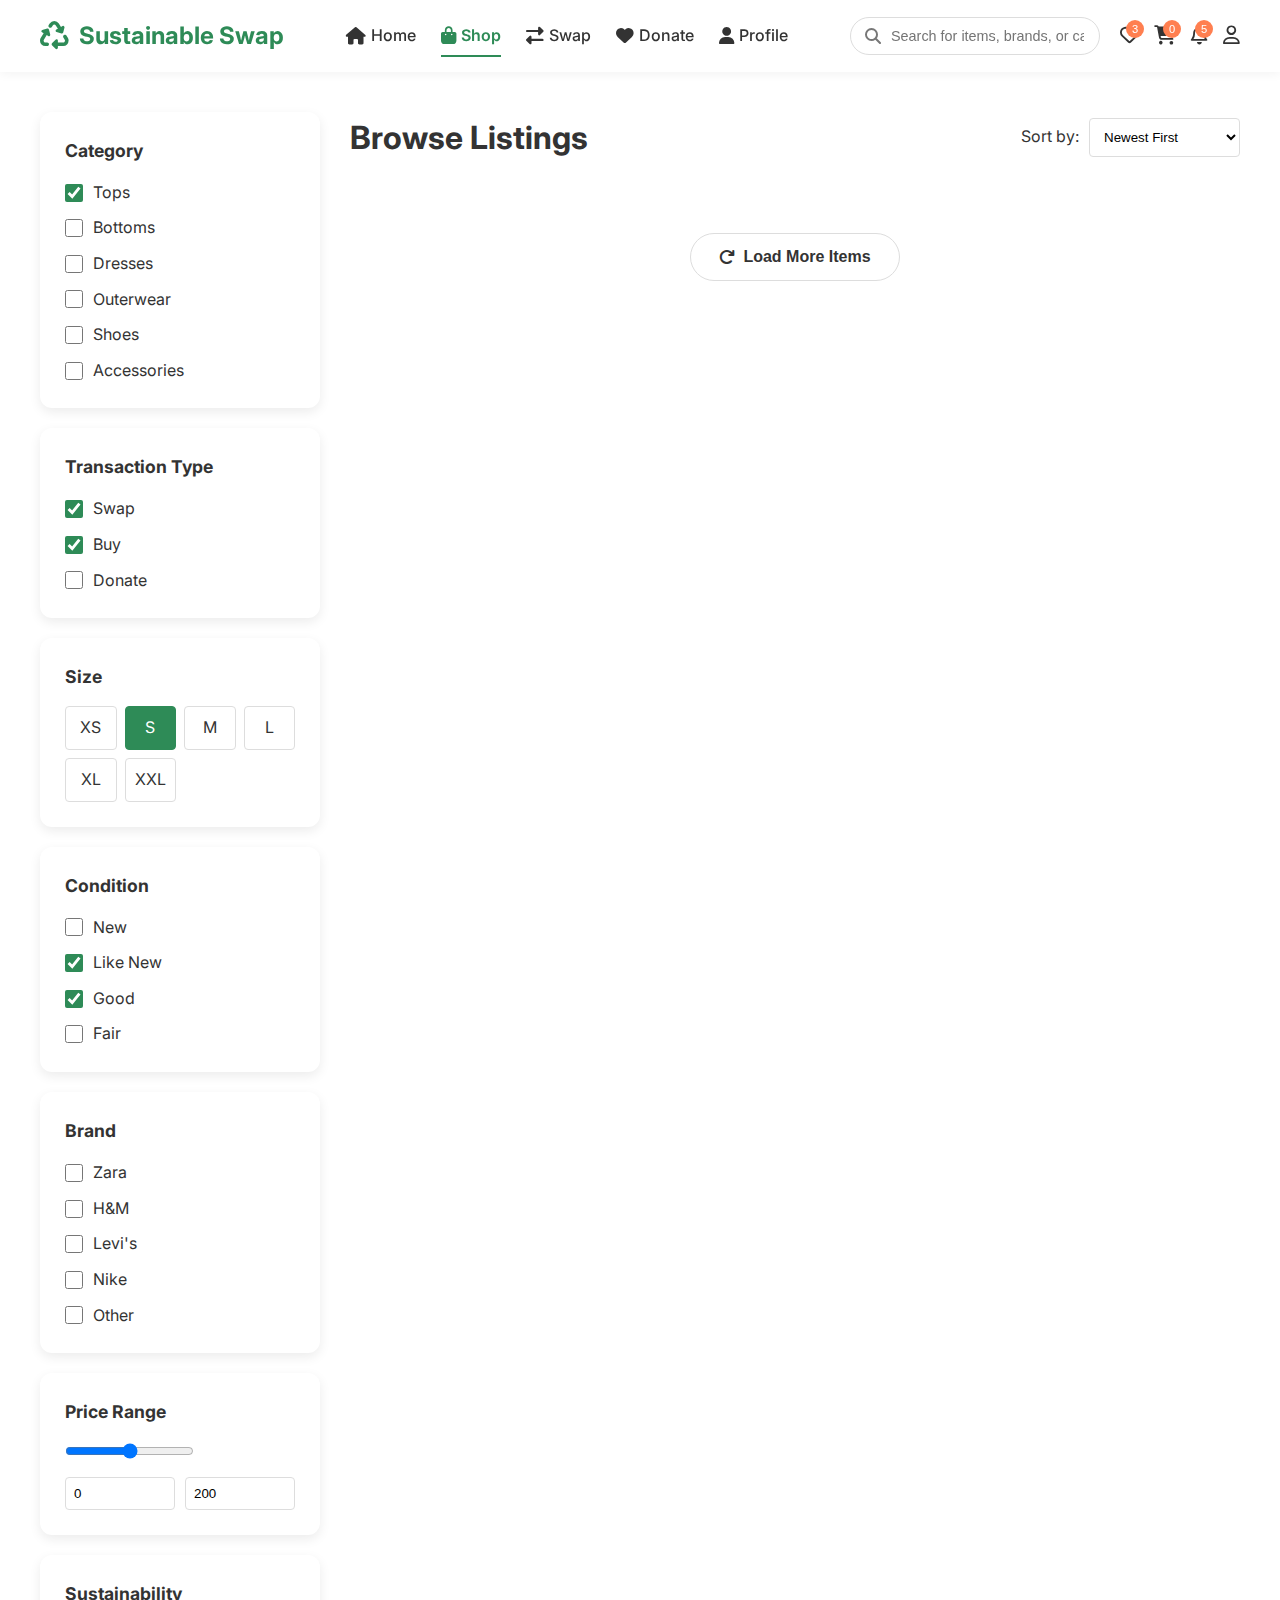
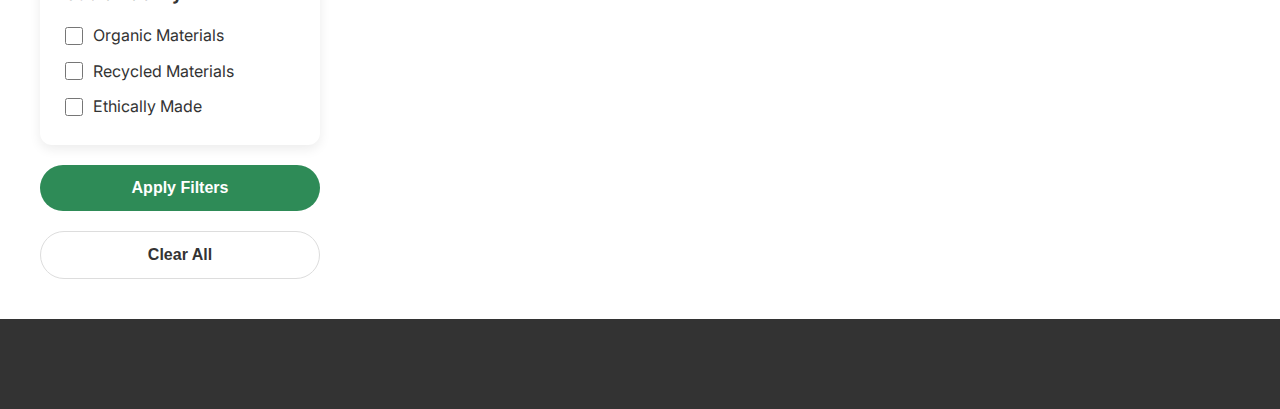
<file: browse.html>
<!DOCTYPE html>
<html lang="en">
<head>
    <meta charset="UTF-8">
    <meta name="viewport" content="width=device-width, initial-scale=1.0">
    <title>Browse Listings | Sustainable Swap</title>
    <link rel="stylesheet" href="https://cdnjs.cloudflare.com/ajax/libs/font-awesome/6.4.0/css/all.min.css">
    <link href="https://fonts.googleapis.com/css2?family=Inter:wght@300;400;500;600;700&display=swap" rel="stylesheet">
    <link rel="stylesheet" href="style.css">
</head>
<body>
    <!-- Same Header as index.html -->
    <header>
        <div class="container header-container">
            <a href="index.html" class="logo">
                <i class="fas fa-recycle logo-icon"></i>
                Sustainable Swap
            </a>
            
            <nav class="nav-links">
                <a href="index.html"><i class="fas fa-home nav-icon"></i> Home</a>
                <a href="browse.html" class="active"><i class="fas fa-shopping-bag nav-icon"></i> Shop</a>
                <a href="browse.html?type=swap"><i class="fas fa-exchange-alt nav-icon"></i> Swap</a>
                <a href="donate.html"><i class="fas fa-heart nav-icon"></i> Donate</a>
                <a href="dashboard.html"><i class="fas fa-user nav-icon"></i> Profile</a>
            </nav>
            
            <div class="header-actions">
                <div class="search-bar">
                    <i class="fas fa-search search-icon"></i>
                    <input type="text" placeholder="Search for items, brands, or categories..." id="searchInput">
                </div>
                
                <div class="user-actions">
                    <button class="action-btn" id="wishlistBtn">
                        <i class="far fa-heart"></i>
                        <span class="notification-badge">3</span>
                    </button>
                    <button class="action-btn" id="cartBtn">
                        <i class="fas fa-shopping-cart"></i>
                        <span class="notification-badge">2</span>
                    </button>
                    <button class="action-btn" id="notificationsBtn">
                        <i class="far fa-bell"></i>
                        <span class="notification-badge">5</span>
                    </button>
                    <button class="action-btn" id="userMenuBtn">
                        <i class="far fa-user"></i>
                    </button>
                </div>
                
                <button class="mobile-menu-btn" id="mobileMenuBtn">
                    <i class="fas fa-bars"></i>
                </button>
            </div>
        </div>
    </header>

    <!-- Mobile Navigation (same as index.html) -->
    <div class="mobile-nav" id="mobileNav">
        <!-- Same mobile nav as index.html -->
    </div>

    <!-- Login Modal (same as index.html) -->
    <div class="modal" id="loginModal">
        <!-- Same login modal as index.html -->
    </div>

    <!-- Browse Content -->
    <div class="container page-with-sidebar">
        <!-- Filters Sidebar -->
        <aside class="sidebar">
            <div class="filter-section">
                <h3>Category</h3>
                <div class="filter-options">
                    <div class="filter-option">
                        <input type="checkbox" id="category-tops" checked>
                        <label for="category-tops">Tops</label>
                    </div>
                    <div class="filter-option">
                        <input type="checkbox" id="category-bottoms">
                        <label for="category-bottoms">Bottoms</label>
                    </div>
                    <div class="filter-option">
                        <input type="checkbox" id="category-dresses">
                        <label for="category-dresses">Dresses</label>
                    </div>
                    <div class="filter-option">
                        <input type="checkbox" id="category-outerwear">
                        <label for="category-outerwear">Outerwear</label>
                    </div>
                    <div class="filter-option">
                        <input type="checkbox" id="category-shoes">
                        <label for="category-shoes">Shoes</label>
                    </div>
                    <div class="filter-option">
                        <input type="checkbox" id="category-accessories">
                        <label for="category-accessories">Accessories</label>
                    </div>
                </div>
            </div>

            <div class="filter-section">
                <h3>Transaction Type</h3>
                <div class="filter-options">
                    <div class="filter-option">
                        <input type="checkbox" id="type-swap" checked>
                        <label for="type-swap">Swap</label>
                    </div>
                    <div class="filter-option">
                        <input type="checkbox" id="type-buy" checked>
                        <label for="type-buy">Buy</label>
                    </div>
                    <div class="filter-option">
                        <input type="checkbox" id="type-donate">
                        <label for="type-donate">Donate</label>
                    </div>
                </div>
            </div>

            <div class="filter-section">
                <h3>Size</h3>
                <div class="size-grid">
                    <div class="size-option">XS</div>
                    <div class="size-option selected">S</div>
                    <div class="size-option">M</div>
                    <div class="size-option">L</div>
                    <div class="size-option">XL</div>
                    <div class="size-option">XXL</div>
                </div>
            </div>

            <div class="filter-section">
                <h3>Condition</h3>
                <div class="filter-options">
                    <div class="filter-option">
                        <input type="checkbox" id="condition-new">
                        <label for="condition-new">New</label>
                    </div>
                    <div class="filter-option">
                        <input type="checkbox" id="condition-like-new" checked>
                        <label for="condition-like-new">Like New</label>
                    </div>
                    <div class="filter-option">
                        <input type="checkbox" id="condition-good" checked>
                        <label for="condition-good">Good</label>
                    </div>
                    <div class="filter-option">
                        <input type="checkbox" id="condition-fair">
                        <label for="condition-fair">Fair</label>
                    </div>
                </div>
            </div>

            <div class="filter-section">
                <h3>Brand</h3>
                <div class="filter-options">
                    <div class="filter-option">
                        <input type="checkbox" id="brand-zara">
                        <label for="brand-zara">Zara</label>
                    </div>
                    <div class="filter-option">
                        <input type="checkbox" id="brand-hm">
                        <label for="brand-hm">H&M</label>
                    </div>
                    <div class="filter-option">
                        <input type="checkbox" id="brand-levis">
                        <label for="brand-levis">Levi's</label>
                    </div>
                    <div class="filter-option">
                        <input type="checkbox" id="brand-nike">
                        <label for="brand-nike">Nike</label>
                    </div>
                    <div class="filter-option">
                        <input type="checkbox" id="brand-other">
                        <label for="brand-other">Other</label>
                    </div>
                </div>
            </div>

            <div class="filter-section">
                <h3>Price Range</h3>
                <div class="price-range">
                    <input type="range" min="0" max="200" value="100" class="price-slider">
                    <div class="price-inputs">
                        <input type="number" min="0" max="200" value="0" placeholder="Min">
                        <input type="number" min="0" max="200" value="200" placeholder="Max">
                    </div>
                </div>
            </div>

            <div class="filter-section">
                <h3>Sustainability</h3>
                <div class="filter-options">
                    <div class="filter-option">
                        <input type="checkbox" id="sustainable-organic">
                        <label for="sustainable-organic">Organic Materials</label>
                    </div>
                    <div class="filter-option">
                        <input type="checkbox" id="sustainable-recycled">
                        <label for="sustainable-recycled">Recycled Materials</label>
                    </div>
                    <div class="filter-option">
                        <input type="checkbox" id="sustainable-ethical">
                        <label for="sustainable-ethical">Ethically Made</label>
                    </div>
                </div>
            </div>

            <button class="btn btn-primary btn-full" id="applyFilters">Apply Filters</button>
            <button class="btn btn-outline btn-full mt-2" id="clearFilters">Clear All</button>
        </aside>

        <!-- Main Content -->
        <main class="main-content">
            <div class="browse-header">
                <h1>Browse Listings</h1>
                <div class="sort-options">
                    <span>Sort by:</span>
                    <select class="sort-select" id="sortSelect">
                        <option value="newest">Newest First</option>
                        <option value="price-low">Price: Low to High</option>
                        <option value="price-high">Price: High to Low</option>
                        <option value="popular">Most Popular</option>
                        <option value="condition">Best Condition</option>
                    </select>
                </div>
            </div>

            <div class="product-grid" id="browseProducts">
                <!-- Products loaded by JavaScript -->
            </div>

            <div class="text-center mt-4">
                <button class="btn btn-outline" id="loadMore">
                    <i class="fas fa-redo"></i> Load More Items
                </button>
            </div>
        </main>
    </div>

    <!-- Footer (same as index.html) -->
    <footer>
        <!-- Same footer as index.html -->
    </footer>

    <script src="script.js"></script>
</body>
</html>
</file>
<file: style.css>
/* ===== ROOT VARIABLES ===== */
:root {
    --primary-green: #2E8B57;
    --light-green: #E8F5E9;
    --neutral-beige: #F5F5DC;
    --white: #FFFFFF;
    --dark-gray: #333333;
    --light-gray: #777777;
    --accent-coral: #FF7F50;
    --donation-red: #FF6B6B;
    --ngo-purple: #9B59B6;
    --impact-gold: #FFD700;
    --shadow: 0 4px 12px rgba(0, 0, 0, 0.08);
    --shadow-lg: 0 10px 25px rgba(0, 0, 0, 0.1);
    --radius: 12px;
    --transition: all 0.3s ease;
    --sidebar-width: 280px;
}

/* ===== RESET & BASE STYLES ===== */
* {
    margin: 0;
    padding: 0;
    box-sizing: border-box;
}

body {
    font-family: 'Inter', sans-serif;
    line-height: 1.6;
    color: var(--dark-gray);
    background-color: var(--white);
    min-height: 100vh;
    display: flex;
    flex-direction: column;
}

.container {
    width: 100%;
    max-width: 1200px;
    margin: 0 auto;
    padding: 0 20px;
}

/* ===== HEADER STYLES ===== */
header {
    background-color: var(--white);
    box-shadow: 0 2px 10px rgba(0, 0, 0, 0.05);
    position: sticky;
    top: 0;
    z-index: 1000;
}

.header-container {
    display: flex;
    justify-content: space-between;
    align-items: center;
    padding: 15px 0;
}

.logo {
    display: flex;
    align-items: center;
    gap: 10px;
    font-size: 1.5rem;
    font-weight: 700;
    color: var(--primary-green);
    text-decoration: none;
}

.logo-icon {
    font-size: 1.8rem;
}

.nav-links {
    display: flex;
    gap: 25px;
}

.nav-links a {
    text-decoration: none;
    color: var(--dark-gray);
    font-weight: 500;
    display: flex;
    align-items: center;
    gap: 5px;
    transition: var(--transition);
    padding: 8px 0;
    position: relative;
}

.nav-links a:hover {
    color: var(--primary-green);
}

.nav-links a.active {
    color: var(--primary-green);
    font-weight: 600;
}

.nav-links a.active::after {
    content: '';
    position: absolute;
    bottom: 0;
    left: 0;
    width: 100%;
    height: 2px;
    background-color: var(--primary-green);
}

.nav-icon {
    font-size: 1.1rem;
}

.header-actions {
    display: flex;
    align-items: center;
    gap: 20px;
}

.search-bar {
    position: relative;
}

.search-bar input {
    padding: 10px 15px 10px 40px;
    border: 1px solid #ddd;
    border-radius: 50px;
    width: 250px;
    font-size: 0.9rem;
    transition: var(--transition);
}

.search-bar input:focus {
    outline: none;
    border-color: var(--primary-green);
    box-shadow: 0 0 0 2px rgba(46, 139, 87, 0.1);
}

.search-icon {
    position: absolute;
    left: 15px;
    top: 50%;
    transform: translateY(-50%);
    color: var(--light-gray);
}

.user-actions {
    display: flex;
    gap: 15px;
}

.action-btn {
    background: none;
    border: none;
    font-size: 1.2rem;
    color: var(--dark-gray);
    cursor: pointer;
    position: relative;
    transition: var(--transition);
}

.action-btn:hover {
    color: var(--primary-green);
}

.notification-badge {
    position: absolute;
    top: -5px;
    right: -5px;
    background-color: var(--accent-coral);
    color: white;
    font-size: 0.7rem;
    width: 18px;
    height: 18px;
    border-radius: 50%;
    display: flex;
    align-items: center;
    justify-content: center;
}

.mobile-menu-btn {
    display: none;
    background: none;
    border: none;
    font-size: 1.5rem;
    color: var(--dark-gray);
    cursor: pointer;
}

/* ===== BUTTON STYLES ===== */
.btn {
    padding: 14px 28px;
    border-radius: 50px;
    font-weight: 600;
    font-size: 1rem;
    cursor: pointer;
    transition: var(--transition);
    border: none;
    display: inline-flex;
    align-items: center;
    justify-content: center;
    gap: 8px;
    text-decoration: none;
}

.btn-primary {
    background-color: var(--primary-green);
    color: var(--white);
}

.btn-primary:hover {
    background-color: #267349;
    transform: translateY(-3px);
    box-shadow: var(--shadow-lg);
}

.btn-secondary {
    background-color: transparent;
    color: var(--primary-green);
    border: 2px solid var(--primary-green);
}

.btn-secondary:hover {
    background-color: rgba(46, 139, 87, 0.1);
}

.btn-donate {
    background-color: var(--donation-red);
    color: white;
}

.btn-donate:hover {
    background-color: #ff5252;
    transform: translateY(-3px);
    box-shadow: 0 10px 20px rgba(255, 107, 107, 0.2);
}

.btn-outline {
    background-color: transparent;
    color: var(--dark-gray);
    border: 1px solid #ddd;
}

.btn-outline:hover {
    border-color: var(--primary-green);
    color: var(--primary-green);
}

.btn-small {
    padding: 8px 16px;
    font-size: 0.9rem;
}

.btn-full {
    width: 100%;
}

/* ===== FOOTER STYLES ===== */
footer {
    background-color: var(--dark-gray);
    color: white;
    padding: 60px 0 30px;
    margin-top: auto;
}

.footer-content {
    display: grid;
    grid-template-columns: repeat(4, 1fr);
    gap: 40px;
    margin-bottom: 40px;
}

.footer-logo {
    font-size: 1.5rem;
    font-weight: 700;
    color: white;
    margin-bottom: 20px;
    display: inline-block;
    text-decoration: none;
}

.footer-about p {
    color: #aaa;
    margin-bottom: 20px;
}

.footer-heading {
    font-size: 1.2rem;
    font-weight: 600;
    margin-bottom: 20px;
}

.footer-links {
    list-style: none;
}

.footer-links li {
    margin-bottom: 10px;
}

.footer-links a {
    color: #aaa;
    text-decoration: none;
    transition: var(--transition);
}

.footer-links a:hover {
    color: var(--primary-green);
}

.social-icons {
    display: flex;
    gap: 15px;
    margin-top: 20px;
}

.social-icon {
    width: 40px;
    height: 40px;
    border-radius: 50%;
    background-color: rgba(255, 255, 255, 0.1);
    display: flex;
    align-items: center;
    justify-content: center;
    color: white;
    transition: var(--transition);
    text-decoration: none;
}

.social-icon:hover {
    background-color: var(--primary-green);
    transform: translateY(-3px);
}

.copyright {
    text-align: center;
    padding-top: 30px;
    border-top: 1px solid rgba(255, 255, 255, 0.1);
    color: #aaa;
    font-size: 0.9rem;
}

/* ===== HERO SECTION ===== */
.hero {
    background: linear-gradient(rgba(46, 139, 87, 0.9), rgba(46, 139, 87, 0.7)), url('https://images.unsplash.com/photo-1445205170230-053b83016050?ixlib=rb-4.0.3&auto=format&fit=crop&w=2070&q=80');
    background-size: cover;
    background-position: center;
    color: white;
    padding: 100px 0;
    text-align: center;
}

.hero-content {
    max-width: 800px;
    margin: 0 auto;
}

.hero h1 {
    font-size: 3rem;
    font-weight: 700;
    margin-bottom: 20px;
    line-height: 1.2;
}

.hero p {
    font-size: 1.2rem;
    margin-bottom: 30px;
    opacity: 0.9;
}

.hero-stats {
    display: flex;
    justify-content: center;
    gap: 40px;
    margin-top: 40px;
    flex-wrap: wrap;
}

.stat-item {
    text-align: center;
}

.stat-number {
    font-size: 2.5rem;
    font-weight: 700;
    margin-bottom: 5px;
}

.stat-label {
    font-size: 0.9rem;
    opacity: 0.8;
}

.cta-buttons {
    display: flex;
    gap: 15px;
    justify-content: center;
    margin-top: 30px;
    flex-wrap: wrap;
}

/* ===== SECTION STYLES ===== */
.section-padding {
    padding: 80px 0;
}

.section-title {
    text-align: center;
    font-size: 2.2rem;
    font-weight: 700;
    margin-bottom: 20px;
    color: var(--dark-gray);
}

.section-subtitle {
    text-align: center;
    color: var(--light-gray);
    max-width: 700px;
    margin: 0 auto 50px;
}

/* ===== PRODUCT CARDS ===== */
.product-grid {
    display: grid;
    grid-template-columns: repeat(4, 1fr);
    gap: 25px;
}

.product-card {
    background-color: var(--white);
    border-radius: var(--radius);
    overflow: hidden;
    box-shadow: var(--shadow);
    transition: var(--transition);
    position: relative;
}

.product-card:hover {
    transform: translateY(-5px);
    box-shadow: var(--shadow-lg);
}

.product-badge {
    position: absolute;
    top: 15px;
    left: 15px;
    padding: 5px 12px;
    border-radius: 50px;
    font-size: 0.8rem;
    font-weight: 600;
    color: white;
    z-index: 2;
}

.badge-swap {
    background-color: var(--primary-green);
}

.badge-buy {
    background-color: var(--accent-coral);
}

.badge-donate {
    background-color: var(--donation-red);
}

.badge-sold {
    background-color: var(--light-gray);
}

.product-image {
    height: 220px;
    width: 100%;
    object-fit: cover;
}

.product-info {
    padding: 20px;
}

.product-title {
    font-weight: 600;
    font-size: 1.1rem;
    margin-bottom: 5px;
    display: flex;
    justify-content: space-between;
}

.product-price {
    color: var(--primary-green);
    font-weight: 700;
}

.product-meta {
    display: flex;
    justify-content: space-between;
    font-size: 0.85rem;
    color: var(--light-gray);
    margin-bottom: 15px;
}

.product-actions {
    display: flex;
    justify-content: space-between;
    margin-top: 15px;
}

.action-icon {
    width: 36px;
    height: 36px;
    border-radius: 50%;
    display: flex;
    align-items: center;
    justify-content: center;
    background-color: var(--light-green);
    color: var(--primary-green);
    cursor: pointer;
    transition: var(--transition);
}

.action-icon:hover {
    background-color: var(--primary-green);
    color: white;
}

.donate-icon {
    background-color: rgba(255, 107, 107, 0.1);
    color: var(--donation-red);
}

.donate-icon:hover {
    background-color: var(--donation-red);
    color: white;
}

/* ===== FILTERS SIDEBAR ===== */
.page-with-sidebar {
    display: flex;
    gap: 30px;
    padding: 40px 0;
}

.sidebar {
    width: var(--sidebar-width);
    flex-shrink: 0;
}

.main-content {
    flex: 1;
}

.filter-section {
    background-color: var(--white);
    border-radius: var(--radius);
    padding: 25px;
    margin-bottom: 20px;
    box-shadow: var(--shadow);
}

.filter-section h3 {
    margin-bottom: 15px;
    font-size: 1.1rem;
    color: var(--dark-gray);
}

.filter-options {
    display: flex;
    flex-direction: column;
    gap: 10px;
}

.filter-option {
    display: flex;
    align-items: center;
    gap: 10px;
    cursor: pointer;
}

.filter-option input[type="checkbox"] {
    width: 18px;
    height: 18px;
    accent-color: var(--primary-green);
}

.filter-option label {
    cursor: pointer;
    user-select: none;
}

.price-range {
    margin-top: 15px;
}

.price-inputs {
    display: flex;
    gap: 10px;
    margin-top: 10px;
}

.price-inputs input {
    width: 100%;
    padding: 8px;
    border: 1px solid #ddd;
    border-radius: 4px;
}

.size-grid {
    display: grid;
    grid-template-columns: repeat(4, 1fr);
    gap: 8px;
}

.size-option {
    text-align: center;
    padding: 8px;
    border: 1px solid #ddd;
    border-radius: 4px;
    cursor: pointer;
    transition: var(--transition);
}

.size-option:hover {
    border-color: var(--primary-green);
    color: var(--primary-green);
}

.size-option.selected {
    background-color: var(--primary-green);
    color: white;
    border-color: var(--primary-green);
}

/* ===== BROWSE PAGE HEADER ===== */
.browse-header {
    display: flex;
    justify-content: space-between;
    align-items: center;
    margin-bottom: 30px;
    flex-wrap: wrap;
    gap: 20px;
}

.sort-options {
    display: flex;
    align-items: center;
    gap: 10px;
}

.sort-select {
    padding: 10px;
    border: 1px solid #ddd;
    border-radius: 4px;
    background-color: white;
}

/* ===== LOGIN/SIGNUP PAGES ===== */
.auth-container {
    display: flex;
    justify-content: center;
    align-items: center;
    min-height: 70vh;
    padding: 40px 20px;
}

.auth-card {
    background-color: var(--white);
    border-radius: var(--radius);
    box-shadow: var(--shadow-lg);
    padding: 40px;
    width: 100%;
    max-width: 450px;
}

.auth-header {
    text-align: center;
    margin-bottom: 30px;
}

.auth-header h2 {
    font-size: 2rem;
    margin-bottom: 10px;
    color: var(--dark-gray);
}

.auth-header p {
    color: var(--light-gray);
}

.auth-form {
    display: flex;
    flex-direction: column;
    gap: 20px;
}

.form-group {
    display: flex;
    flex-direction: column;
    gap: 8px;
}

.form-group label {
    font-weight: 500;
    color: var(--dark-gray);
}

.form-group input,
.form-group select,
.form-group textarea {
    padding: 12px;
    border: 1px solid #ddd;
    border-radius: 4px;
    font-size: 1rem;
    transition: var(--transition);
}

.form-group input:focus,
.form-group select:focus,
.form-group textarea:focus {
    outline: none;
    border-color: var(--primary-green);
    box-shadow: 0 0 0 2px rgba(46, 139, 87, 0.1);
}

.form-options {
    display: flex;
    justify-content: space-between;
    align-items: center;
    margin-top: 10px;
}

.remember-me {
    display: flex;
    align-items: center;
    gap: 8px;
}

.forgot-password {
    color: var(--primary-green);
    text-decoration: none;
}

.auth-footer {
    text-align: center;
    margin-top: 20px;
    padding-top: 20px;
    border-top: 1px solid #eee;
}

.auth-footer a {
    color: var(--primary-green);
    text-decoration: none;
    font-weight: 500;
}

.social-login {
    margin-top: 20px;
}

.social-buttons {
    display: flex;
    gap: 10px;
    margin-top: 10px;
}

.social-btn {
    flex: 1;
    padding: 12px;
    border: 1px solid #ddd;
    border-radius: 4px;
    background: white;
    display: flex;
    align-items: center;
    justify-content: center;
    gap: 10px;
    cursor: pointer;
    transition: var(--transition);
}

.social-btn:hover {
    background-color: #f9f9f9;
}

/* ===== PRODUCT DETAIL PAGE ===== */
.product-detail {
    padding: 40px 0;
}

.product-container {
    display: grid;
    grid-template-columns: 1fr 1fr;
    gap: 40px;
}

.product-gallery {
    display: flex;
    flex-direction: column;
    gap: 15px;
}

.main-image {
    width: 100%;
    height: 400px;
    object-fit: cover;
    border-radius: var(--radius);
}

.thumbnail-images {
    display: flex;
    gap: 10px;
}

.thumbnail {
    width: 80px;
    height: 80px;
    object-fit: cover;
    border-radius: 8px;
    cursor: pointer;
    opacity: 0.7;
    transition: var(--transition);
}

.thumbnail:hover,
.thumbnail.active {
    opacity: 1;
    border: 2px solid var(--primary-green);
}

.product-info-detail {
    padding: 20px;
}

.product-category {
    color: var(--light-gray);
    font-size: 0.9rem;
    margin-bottom: 10px;
}

.product-title-detail {
    font-size: 2rem;
    margin-bottom: 15px;
    color: var(--dark-gray);
}

.product-price-detail {
    font-size: 1.8rem;
    color: var(--primary-green);
    font-weight: 700;
    margin-bottom: 20px;
}

.product-description {
    margin: 20px 0;
    line-height: 1.8;
}

.product-meta-detail {
    display: flex;
    flex-direction: column;
    gap: 10px;
    margin: 20px 0;
}

.meta-item {
    display: flex;
    align-items: center;
    gap: 10px;
}

.meta-label {
    font-weight: 500;
    min-width: 100px;
}

.action-buttons {
    display: flex;
    gap: 15px;
    margin-top: 30px;
    flex-wrap: wrap;
}

.product-tabs {
    margin-top: 40px;
}

.tabs {
    display: flex;
    border-bottom: 1px solid #ddd;
    margin-bottom: 20px;
}

.tab {
    padding: 15px 30px;
    background: none;
    border: none;
    font-size: 1rem;
    cursor: pointer;
    position: relative;
    color: var(--light-gray);
}

.tab.active {
    color: var(--primary-green);
    font-weight: 500;
}

.tab.active::after {
    content: '';
    position: absolute;
    bottom: -1px;
    left: 0;
    width: 100%;
    height: 2px;
    background-color: var(--primary-green);
}

.tab-content {
    padding: 20px 0;
}

/* ===== CART PAGE ===== */
.cart-container {
    padding: 40px 0;
}

.cart-items {
    background-color: var(--white);
    border-radius: var(--radius);
    box-shadow: var(--shadow);
    overflow: hidden;
    margin-bottom: 30px;
}

.cart-header {
    display: grid;
    grid-template-columns: 3fr 1fr 1fr 1fr;
    padding: 20px;
    background-color: var(--light-green);
    font-weight: 600;
    border-bottom: 1px solid #eee;
}

.cart-item {
    display: grid;
    grid-template-columns: 3fr 1fr 1fr 1fr;
    padding: 20px;
    align-items: center;
    border-bottom: 1px solid #eee;
}

.cart-item:last-child {
    border-bottom: none;
}

.cart-item-info {
    display: flex;
    align-items: center;
    gap: 20px;
}

.cart-item-image {
    width: 80px;
    height: 80px;
    object-fit: cover;
    border-radius: 8px;
}

.cart-item-details h4 {
    margin-bottom: 5px;
}

.cart-item-details p {
    color: var(--light-gray);
    font-size: 0.9rem;
}

.cart-quantity {
    display: flex;
    align-items: center;
    gap: 10px;
}

.quantity-btn {
    width: 30px;
    height: 30px;
    border-radius: 50%;
    border: 1px solid #ddd;
    background: white;
    cursor: pointer;
    display: flex;
    align-items: center;
    justify-content: center;
}

.quantity-btn:hover {
    border-color: var(--primary-green);
    color: var(--primary-green);
}

.quantity-input {
    width: 50px;
    text-align: center;
    padding: 5px;
    border: 1px solid #ddd;
    border-radius: 4px;
}

.remove-item {
    color: var(--donation-red);
    background: none;
    border: none;
    cursor: pointer;
    font-size: 1.2rem;
}

.cart-summary {
    background-color: var(--white);
    border-radius: var(--radius);
    box-shadow: var(--shadow);
    padding: 30px;
}

.summary-row {
    display: flex;
    justify-content: space-between;
    margin-bottom: 15px;
    padding-bottom: 15px;
    border-bottom: 1px solid #eee;
}

.summary-row.total {
    font-size: 1.2rem;
    font-weight: 700;
    color: var(--primary-green);
    border-bottom: none;
}

.promo-code {
    margin: 20px 0;
}

.promo-input {
    display: flex;
    gap: 10px;
}

.promo-input input {
    flex: 1;
    padding: 12px;
    border: 1px solid #ddd;
    border-radius: 4px;
}

/* ===== DASHBOARD PAGE ===== */
.dashboard-container {
    display: grid;
    grid-template-columns: var(--sidebar-width) 1fr;
    gap: 30px;
    padding: 40px 0;
    min-height: 70vh;
}

.dashboard-sidebar {
    background-color: var(--white);
    border-radius: var(--radius);
    box-shadow: var(--shadow);
    padding: 20px;
    height: fit-content;
}

.user-profile {
    text-align: center;
    padding: 20px 0;
    border-bottom: 1px solid #eee;
}

.user-avatar {
    width: 80px;
    height: 80px;
    border-radius: 50%;
    object-fit: cover;
    margin-bottom: 15px;
    border: 3px solid var(--primary-green);
}

.user-name {
    font-size: 1.2rem;
    font-weight: 600;
    margin-bottom: 5px;
}

.user-role {
    color: var(--light-gray);
    font-size: 0.9rem;
    margin-bottom: 15px;
}

.sustainability-score {
    background-color: var(--light-green);
    padding: 10px;
    border-radius: var(--radius);
    font-weight: 600;
    color: var(--primary-green);
}

.dashboard-nav {
    list-style: none;
    margin-top: 20px;
}

.dashboard-nav li {
    margin-bottom: 5px;
}

.dashboard-nav a {
    display: flex;
    align-items: center;
    gap: 10px;
    padding: 12px 15px;
    text-decoration: none;
    color: var(--dark-gray);
    border-radius: 8px;
    transition: var(--transition);
}

.dashboard-nav a:hover,
.dashboard-nav a.active {
    background-color: var(--light-green);
    color: var(--primary-green);
}

.dashboard-content {
    background-color: var(--white);
    border-radius: var(--radius);
    box-shadow: var(--shadow);
    padding: 30px;
}

.dashboard-header {
    display: flex;
    justify-content: space-between;
    align-items: center;
    margin-bottom: 30px;
}

.stats-grid {
    display: grid;
    grid-template-columns: repeat(4, 1fr);
    gap: 20px;
    margin-bottom: 30px;
}

.stat-card {
    background-color: var(--light-green);
    border-radius: var(--radius);
    padding: 20px;
    text-align: center;
}

.stat-number {
    font-size: 2rem;
    font-weight: 700;
    color: var(--primary-green);
    margin-bottom: 5px;
}

.stat-label {
    color: var(--light-gray);
    font-size: 0.9rem;
}

.activity-list {
    margin-top: 30px;
}

.activity-item {
    display: flex;
    align-items: center;
    gap: 15px;
    padding: 15px 0;
    border-bottom: 1px solid #eee;
}

.activity-icon {
    width: 40px;
    height: 40px;
    border-radius: 50%;
    background-color: var(--light-green);
    display: flex;
    align-items: center;
    justify-content: center;
    color: var(--primary-green);
}

.activity-details h4 {
    margin-bottom: 5px;
}

.activity-details p {
    color: var(--light-gray);
    font-size: 0.9rem;
}

.activity-time {
    margin-left: auto;
    color: var(--light-gray);
    font-size: 0.9rem;
}

/* ===== DONATION PAGE ===== */
.donation-flow {
    padding: 40px 0;
}

.flow-steps {
    display: flex;
    justify-content: center;
    margin-bottom: 40px;
}

.flow-step {
    display: flex;
    flex-direction: column;
    align-items: center;
    position: relative;
    width: 200px;
}

.flow-step:not(:last-child)::after {
    content: '';
    position: absolute;
    top: 20px;
    right: -100px;
    width: 200px;
    height: 2px;
    background-color: #ddd;
}

.step-circle {
    width: 40px;
    height: 40px;
    border-radius: 50%;
    background-color: #ddd;
    color: white;
    display: flex;
    align-items: center;
    justify-content: center;
    font-weight: 600;
    margin-bottom: 10px;
    z-index: 1;
}

.flow-step.active .step-circle {
    background-color: var(--primary-green);
}

.flow-step.completed .step-circle {
    background-color: var(--primary-green);
}

.step-label {
    font-size: 0.9rem;
    color: var(--light-gray);
}

.flow-step.active .step-label {
    color: var(--primary-green);
    font-weight: 500;
}

.flow-content {
    background-color: var(--white);
    border-radius: var(--radius);
    box-shadow: var(--shadow);
    padding: 40px;
}

.flow-navigation {
    display: flex;
    justify-content: space-between;
    margin-top: 30px;
}

/* ===== MODAL STYLES ===== */
.modal {
    display: none;
    position: fixed;
    top: 0;
    left: 0;
    width: 100%;
    height: 100%;
    background-color: rgba(0, 0, 0, 0.5);
    z-index: 2000;
    justify-content: center;
    align-items: center;
}

.modal.active {
    display: flex;
}

.modal-content {
    background-color: var(--white);
    border-radius: var(--radius);
    padding: 30px;
    width: 90%;
    max-width: 500px;
    max-height: 90vh;
    overflow-y: auto;
}

.modal-header {
    display: flex;
    justify-content: space-between;
    align-items: center;
    margin-bottom: 20px;
}

.close-modal {
    background: none;
    border: none;
    font-size: 1.5rem;
    cursor: pointer;
    color: var(--light-gray);
}

/* ===== UTILITY CLASSES ===== */
.text-center {
    text-align: center;
}

.text-right {
    text-align: right;
}

.mt-1 { margin-top: 10px; }
.mt-2 { margin-top: 20px; }
.mt-3 { margin-top: 30px; }
.mt-4 { margin-top: 40px; }
.mb-1 { margin-bottom: 10px; }
.mb-2 { margin-bottom: 20px; }
.mb-3 { margin-bottom: 30px; }
.mb-4 { margin-bottom: 40px; }
.ml-1 { margin-left: 10px; }
.ml-2 { margin-left: 20px; }
.ml-3 { margin-left: 30px; }

.p-1 { padding: 10px; }
.p-2 { padding: 20px; }
.p-3 { padding: 30px; }
.p-4 { padding: 40px; }

.hidden {
    display: none !important;
}

/* ===== RESPONSIVE DESIGN ===== */
@media (max-width: 1200px) {
    .product-grid {
        grid-template-columns: repeat(3, 1fr);
    }
    
    .stats-grid {
        grid-template-columns: repeat(2, 1fr);
    }
}

@media (max-width: 992px) {
    .mobile-menu-btn {
        display: block;
    }
    
    .nav-links, .search-bar {
        display: none;
    }
    
    .product-grid {
        grid-template-columns: repeat(2, 1fr);
    }
    
    .process-steps {
        grid-template-columns: repeat(2, 1fr);
    }
    
    .product-container {
        grid-template-columns: 1fr;
    }
    
    .dashboard-container {
        grid-template-columns: 1fr;
    }
    
    .footer-content {
        grid-template-columns: repeat(2, 1fr);
    }
    
    .cart-header,
    .cart-item {
        grid-template-columns: 2fr 1fr 1fr 0.5fr;
    }
}

@media (max-width: 768px) {
    .hero h1 {
        font-size: 2.2rem;
    }
    
    .hero-stats {
        gap: 20px;
    }
    
    .stat-number {
        font-size: 2rem;
    }
    
    .product-grid {
        grid-template-columns: 1fr;
    }
    
    .process-steps,
    .donation-steps,
    .impact-stats {
        grid-template-columns: 1fr;
    }
    
    .page-with-sidebar {
        flex-direction: column;
    }
    
    .sidebar {
        width: 100%;
    }
    
    .cart-header,
    .cart-item {
        grid-template-columns: 1fr;
        gap: 15px;
    }
    
    .flow-step:not(:last-child)::after {
        display: none;
    }
    
    .flow-steps {
        flex-direction: column;
        align-items: center;
        gap: 20px;
    }
    
    .flow-step {
        width: 100%;
    }
}

@media (max-width: 576px) {
    .hero {
        padding: 60px 0;
    }
    
    .hero h1 {
        font-size: 1.8rem;
    }
    
    .cta-buttons {
        flex-direction: column;
        align-items: center;
    }
    
    .btn {
        width: 100%;
        max-width: 300px;
    }
    
    .footer-content {
        grid-template-columns: 1fr;
    }
    
    .action-buttons {
        flex-direction: column;
    }
    
    .modal-content {
        padding: 20px;
        width: 95%;
    }
}
</file>
